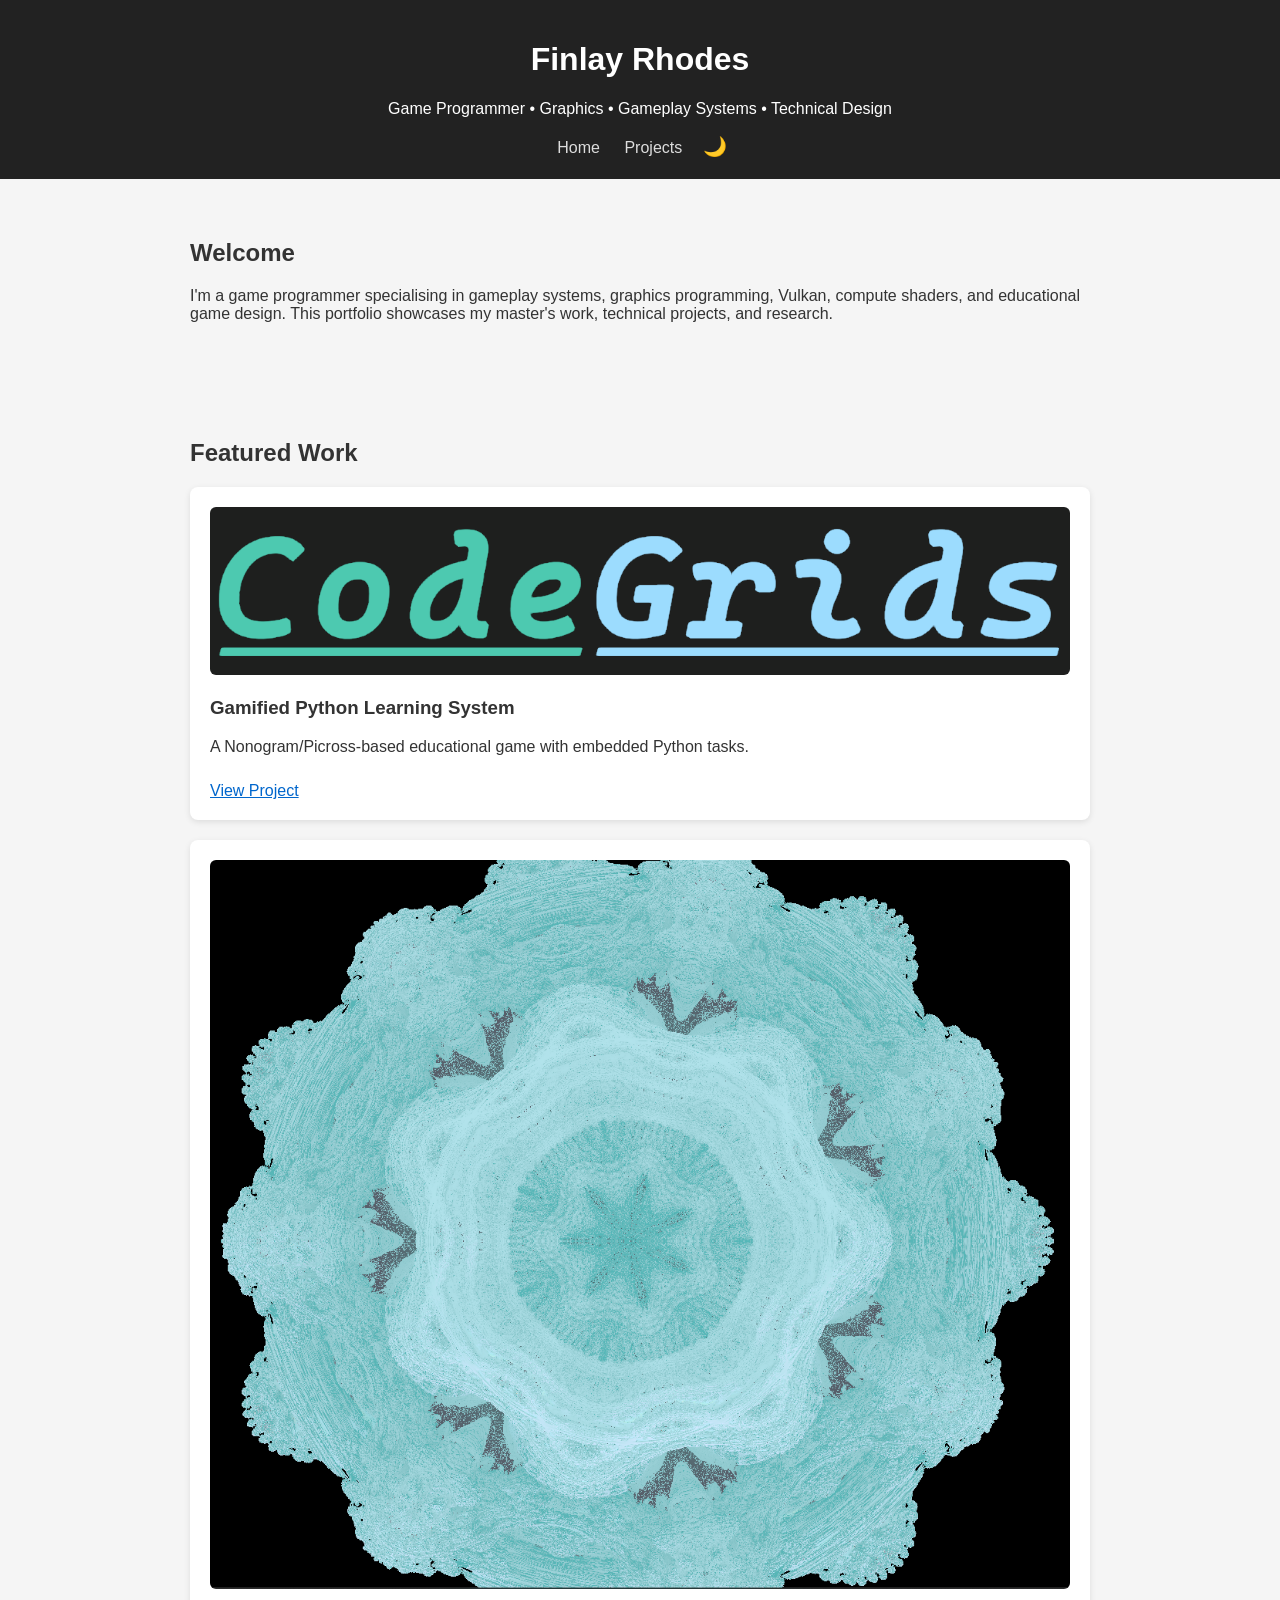
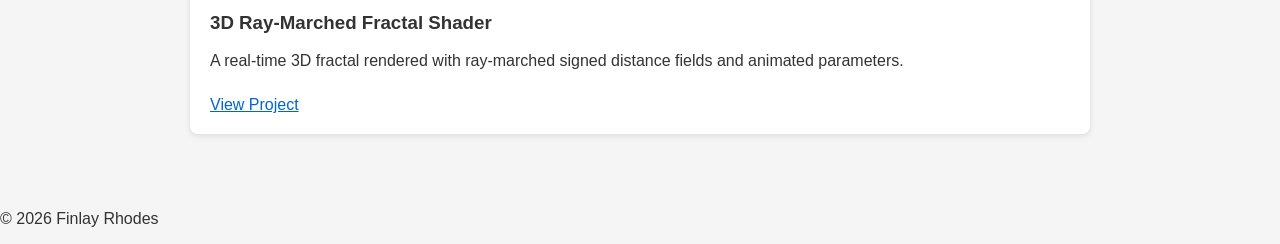
<file: index.html>
<!DOCTYPE html>
<html lang="en">
<head>
    <meta charset="UTF-8">
    <meta name="viewport" content="width=device-width, initial-scale=1.0">
    <title>Finlay Jay Rhodes | Game Programmer Portfolio</title>
    <link rel="stylesheet" href="style.css">
    <link rel="stylesheet" href="highlight.css">
    <script src="script.js" defer></script>
</head>

<body>
    <header>
        <h1>Finlay Rhodes</h1>
        <p>Game Programmer • Graphics • Gameplay Systems • Technical Design</p>

        <nav>
            <a href="index.html">Home</a>
            <a href="projects.html">Projects</a>
            <button id="theme-toggle">🌙</button>
        </nav>
    </header>

    <section class="intro">
        <h2>Welcome</h2>
        <p>
            I'm a game programmer specialising in gameplay systems, graphics programming,
            Vulkan, compute shaders, and educational game design. This portfolio showcases
            my master's work, technical projects, and research.
        </p>
    </section>

    <section class="featured">
        <h2>Featured Work</h2>

        <div class="card">
            <img src="assets/images/nonogram.png" alt="Nonogram Project">
            <h3>Gamified Python Learning System</h3>
            <p>A Nonogram/Picross-based educational game with embedded Python tasks.</p>
            <a href="nonogram-python.html">View Project</a>
        </div>

        <div class="card">
            <img src="assets/images/fractal.png" alt="Fractal Shader">
            <h3>3D Ray-Marched Fractal Shader</h3>
            <p>A real‑time 3D fractal rendered with ray‑marched signed distance fields and animated parameters.</p>
            <a href="fractal-shader.html">View Project</a>
        </div>
    </section>

    <footer>
        <p>© 2026 Finlay Rhodes</p>
    </footer>
</body>
</html>
</file>
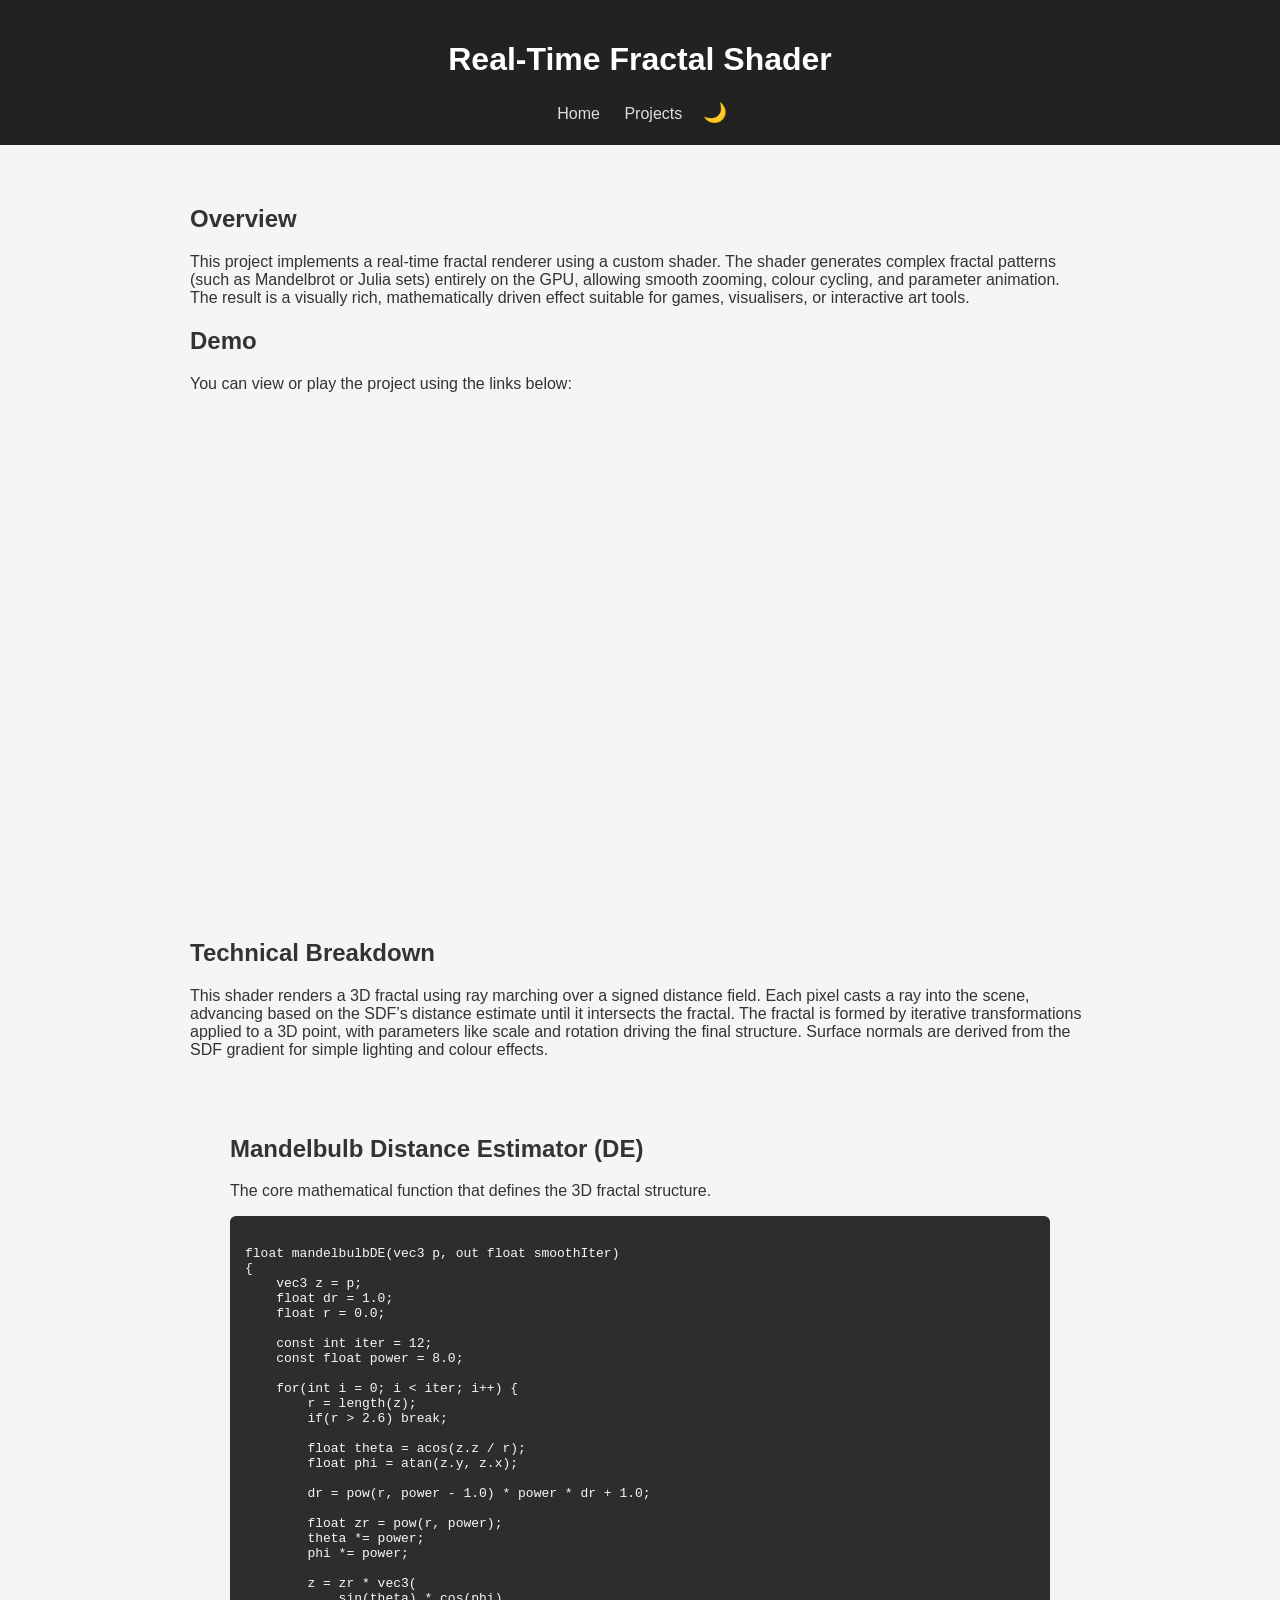
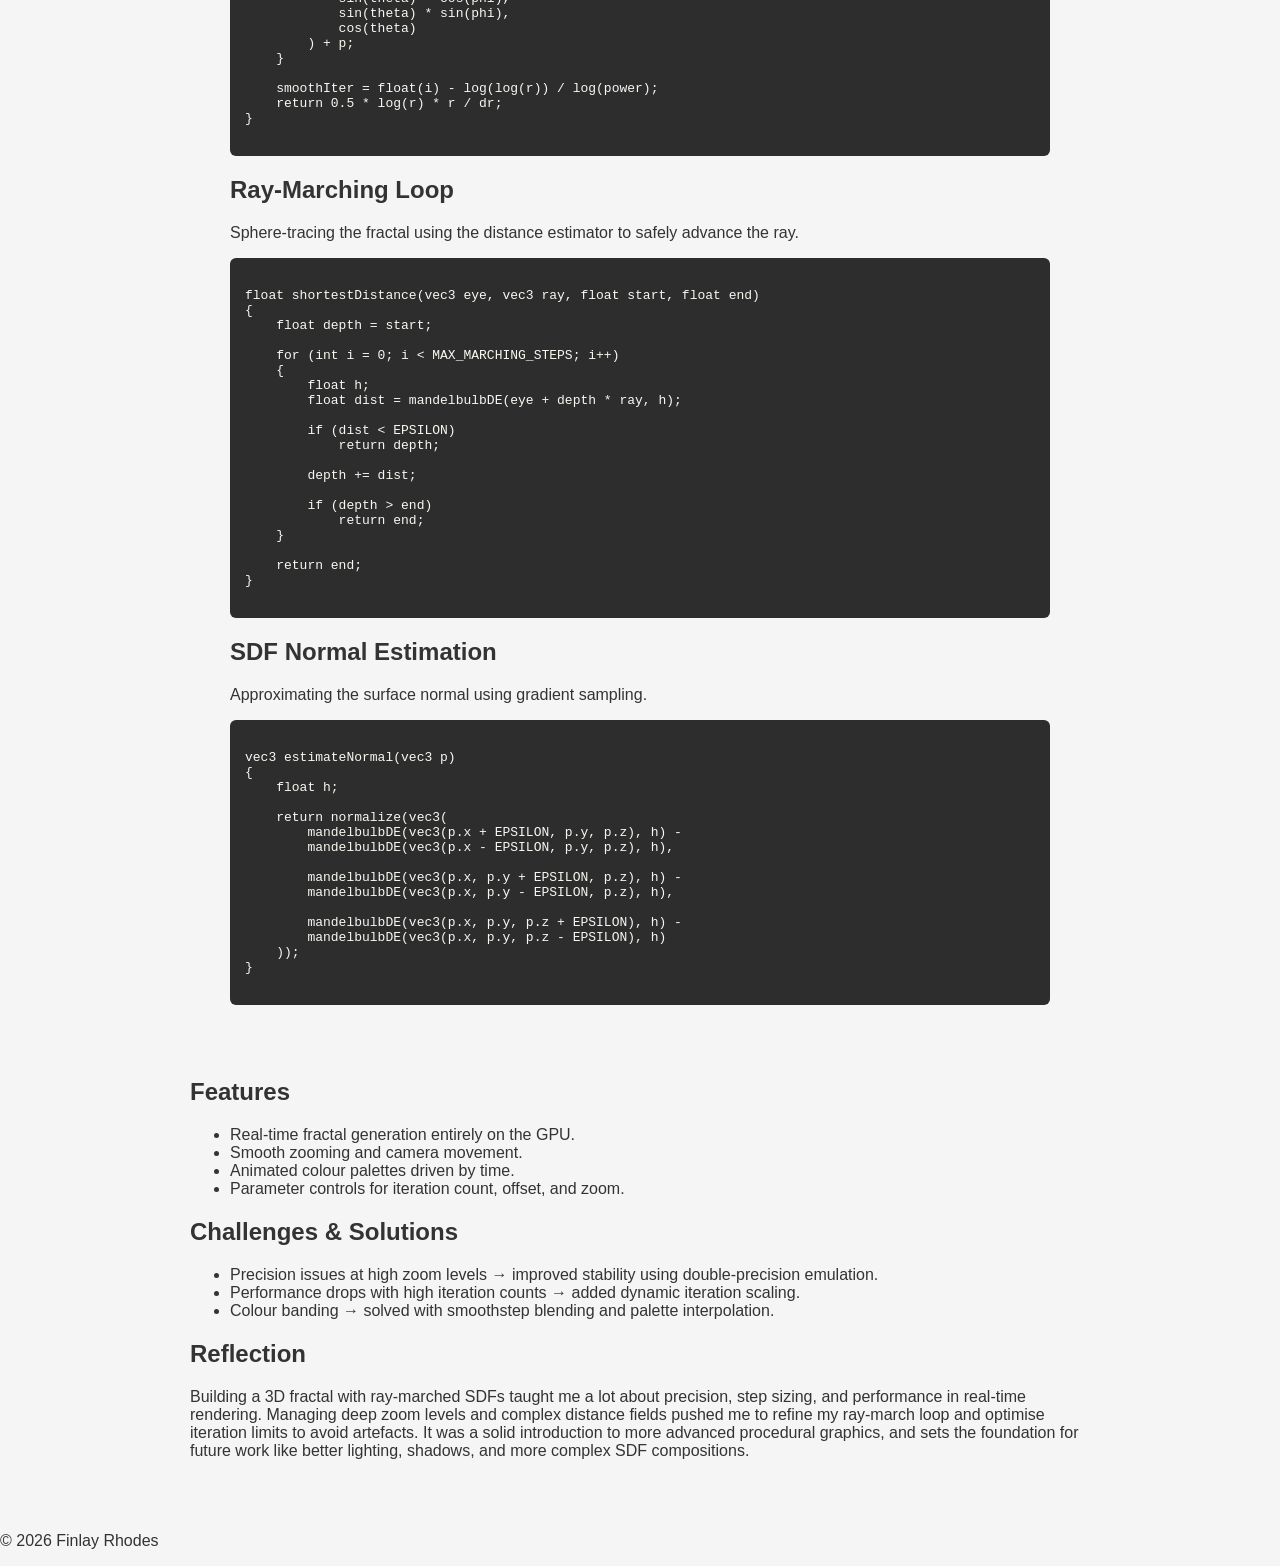
<file: fractal-shader.html>
﻿<!DOCTYPE html>
<html lang="en">
<head>
    <meta charset="UTF-8">
    <meta name="viewport" content="width=device-width, initial-scale=1.0">
    <title>Fractal Shader | Finlay-Jay</title>
    <link rel="stylesheet" href="style.css">
    <link rel="stylesheet" href="highlight.css">
    <script src="script.js" defer></script>
</head>

<body>
    <header>
        <h1>Real-Time Fractal Shader</h1>
        <nav>
            <a href="index.html">Home</a>
            <a href="projects.html">Projects</a>
            <button id="theme-toggle">🌙</button>
        </nav>
    </header>

    <section class="project">

        <h2>Overview</h2>
        <p>
            This project implements a real-time fractal renderer using a custom shader.
            The shader generates complex fractal patterns (such as Mandelbrot or Julia sets)
            entirely on the GPU, allowing smooth zooming, colour cycling, and parameter
            animation. The result is a visually rich, mathematically driven effect suitable
            for games, visualisers, or interactive art tools.
        </p>

        <h2>Demo</h2>
        <p>You can view or play the project using the links below:</p>

        <div class="embed-container">
            <iframe src="https://www.youtube.com/embed/ZQhEhE2mbCw"
                    title="Fractal Shader Demo"
                    frameborder="0"
                    allow="accelerometer; autoplay; clipboard-write; encrypted-media; gyroscope; picture-in-picture"
                    allowfullscreen>
            </iframe>
        </div>
        
        <h2>Technical Breakdown</h2>
        <p>
            This shader renders a 3D fractal using ray marching over a signed distance field. Each
            pixel casts a ray into the scene, advancing based on the SDF’s distance estimate until
            it intersects the fractal. The fractal is formed by iterative transformations applied
            to a 3D point, with parameters like scale and rotation driving the final structure.
            Surface normals are derived from the SDF gradient for simple lighting and colour
            effects.
        </p>

        <section class="project-code">

            <h2>Mandelbulb Distance Estimator (DE)</h2>
            <p>The core mathematical function that defines the 3D fractal structure.</p>

            <pre><code class="language-glsl">
float mandelbulbDE(vec3 p, out float smoothIter)
{
    vec3 z = p;
    float dr = 1.0;
    float r = 0.0;

    const int iter = 12;
    const float power = 8.0;

    for(int i = 0; i < iter; i++) {
        r = length(z);
        if(r > 2.6) break;

        float theta = acos(z.z / r);
        float phi = atan(z.y, z.x);

        dr = pow(r, power - 1.0) * power * dr + 1.0;

        float zr = pow(r, power);
        theta *= power;
        phi *= power;

        z = zr * vec3(
            sin(theta) * cos(phi),
            sin(theta) * sin(phi),
            cos(theta)
        ) + p;
    }

    smoothIter = float(i) - log(log(r)) / log(power);
    return 0.5 * log(r) * r / dr;
}
    </code></pre>


            <h2>Ray‑Marching Loop</h2>
            <p>Sphere‑tracing the fractal using the distance estimator to safely advance the ray.</p>

            <pre><code class="language-glsl">
float shortestDistance(vec3 eye, vec3 ray, float start, float end)
{
    float depth = start;

    for (int i = 0; i < MAX_MARCHING_STEPS; i++)
    {
        float h;
        float dist = mandelbulbDE(eye + depth * ray, h);

        if (dist < EPSILON)
            return depth;

        depth += dist;

        if (depth > end)
            return end;
    }

    return end;
}
    </code></pre>


            <h2>SDF Normal Estimation</h2>
            <p>Approximating the surface normal using gradient sampling.</p>

            <pre><code class="language-glsl">
vec3 estimateNormal(vec3 p)
{
    float h;

    return normalize(vec3(
        mandelbulbDE(vec3(p.x + EPSILON, p.y, p.z), h) -
        mandelbulbDE(vec3(p.x - EPSILON, p.y, p.z), h),

        mandelbulbDE(vec3(p.x, p.y + EPSILON, p.z), h) -
        mandelbulbDE(vec3(p.x, p.y - EPSILON, p.z), h),

        mandelbulbDE(vec3(p.x, p.y, p.z + EPSILON), h) -
        mandelbulbDE(vec3(p.x, p.y, p.z - EPSILON), h)
    ));
}
    </code></pre>

        </section>

        <h2>Features</h2>
        <ul>
            <li>Real-time fractal generation entirely on the GPU.</li>
            <li>Smooth zooming and camera movement.</li>
            <li>Animated colour palettes driven by time.</li>
            <li>Parameter controls for iteration count, offset, and zoom.</li>
        </ul>

        <h2>Challenges & Solutions</h2>
        <ul>
            <li>Precision issues at high zoom levels → improved stability using double-precision emulation.</li>
            <li>Performance drops with high iteration counts → added dynamic iteration scaling.</li>
            <li>Colour banding → solved with smoothstep blending and palette interpolation.</li>
        </ul>

        <h2>Reflection</h2>
        <p>
            Building a 3D fractal with ray‑marched SDFs taught me a lot about precision, step
            sizing, and performance in real‑time rendering. Managing deep zoom levels and complex
            distance fields pushed me to refine my ray‑march loop and optimise iteration limits to
            avoid artefacts. It was a solid introduction to more advanced procedural graphics, and
            sets the foundation for future work like better lighting, shadows, and more complex SDF
            compositions.
        </p>

    </section>

    <footer>
        <p>© 2026 Finlay Rhodes</p>
    </footer>
</body>
</html>
</file>
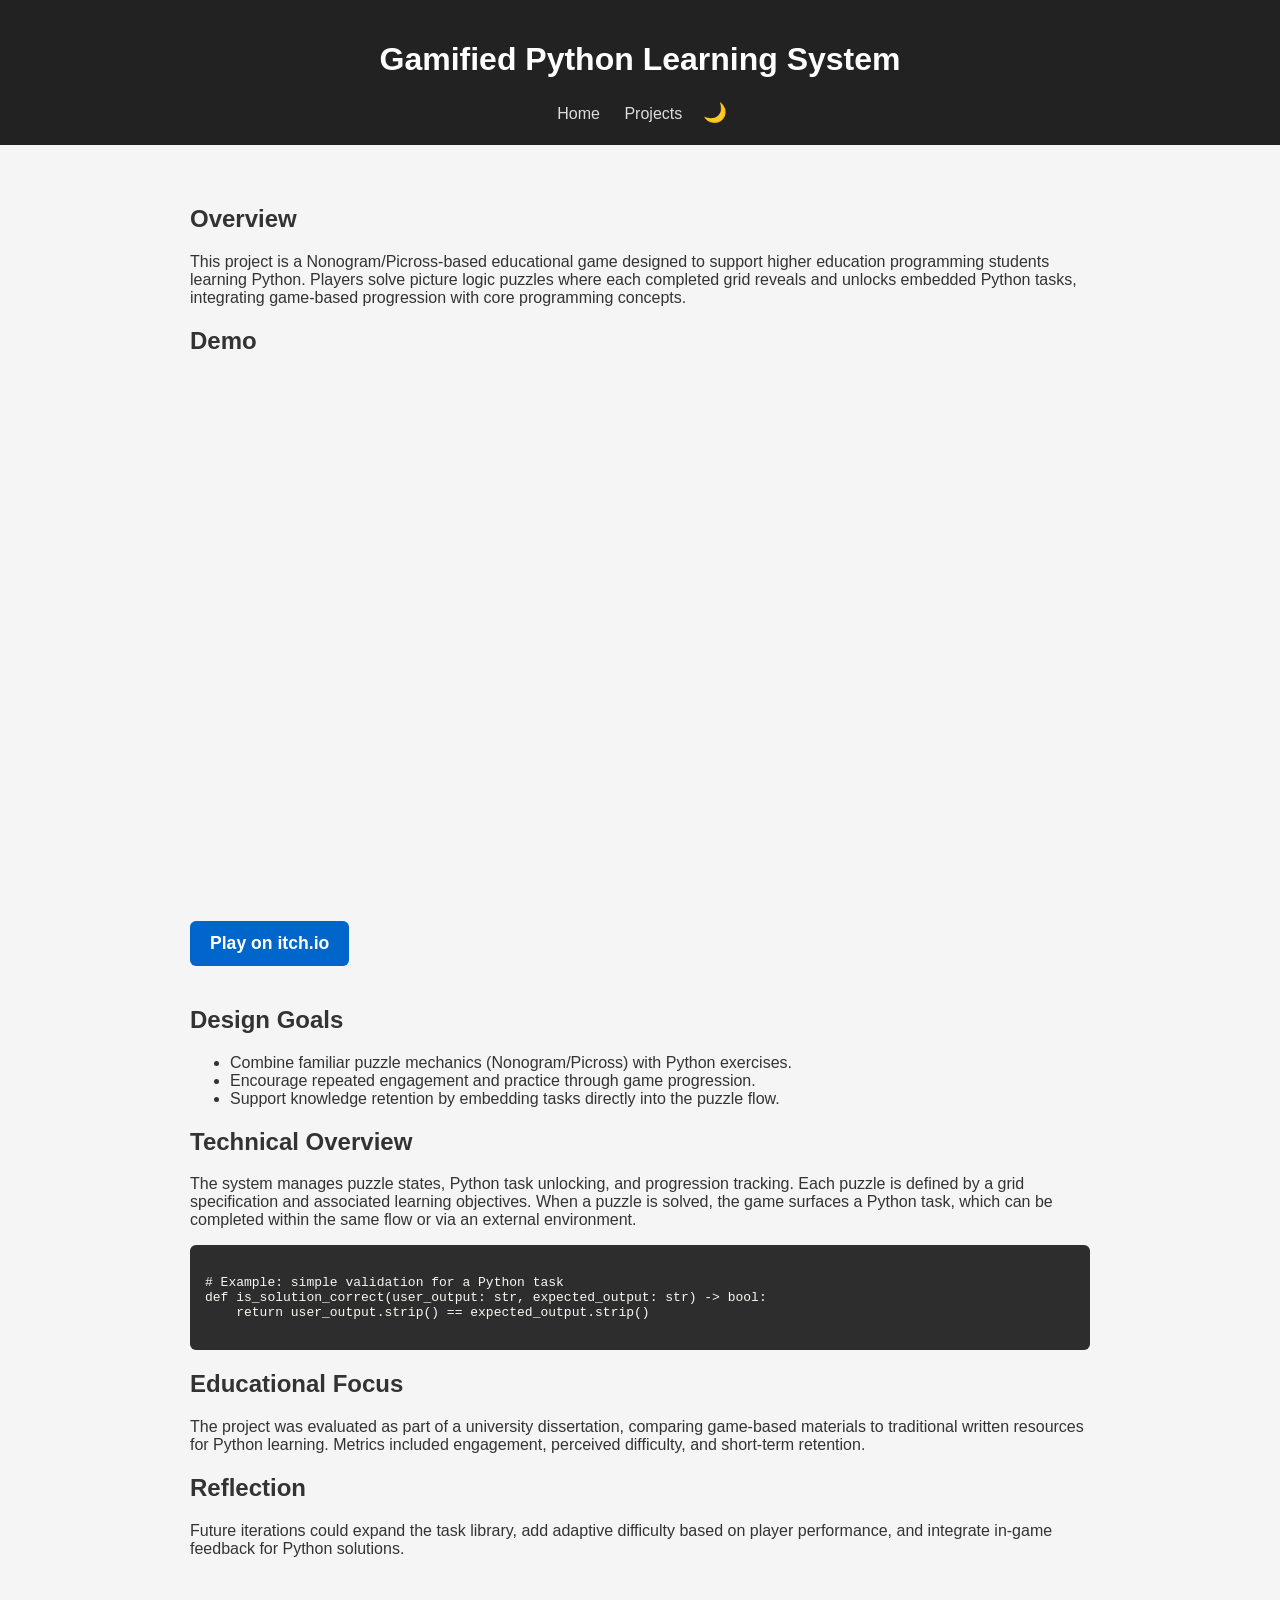
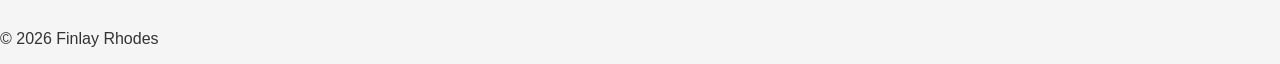
<file: nonogram-python.html>
﻿<!DOCTYPE html>
<html lang="en">
<head>
    <meta charset="UTF-8">
    <meta name="viewport" content="width=device-width, initial-scale=1.0">
    <title>Gamified Python Learning System | Finlay Jay Rhodes</title>
    <link rel="stylesheet" href="style.css">
    <link rel="stylesheet" href="highlight.css">
    <script src="script.js" defer></script>
</head>

<body>
    <header>
        <h1>Gamified Python Learning System</h1>
        <nav>
            <a href="index.html">Home</a>
            <a href="projects.html">Projects</a>
            <button id="theme-toggle">🌙</button>
        </nav>
    </header>

    <section class="project">

        <h2>Overview</h2>
        <p>
            This project is a Nonogram/Picross-based educational game designed to support
            higher education programming students learning Python. Players solve picture
            logic puzzles where each completed grid reveals and unlocks embedded Python
            tasks, integrating game-based progression with core programming concepts.
        </p>

        <h2>Demo</h2>
        <div class="embed-container">
            <iframe src="https://www.youtube.com/embed/5ywM8_k-xCM"
                    title="Gamified Python Learning System Demo"
                    frameborder="0"
                    allow="accelerometer; autoplay; clipboard-write; encrypted-media; gyroscope; picture-in-picture"
                    allowfullscreen>
            </iframe>
        </div>

        <p>
            <a class="cta-link" href="https://rhodesf.itch.io/codegrids" target="_blank">
                Play on itch.io
            </a>
        </p>

        <h2>Design Goals</h2>
        <ul>
            <li>Combine familiar puzzle mechanics (Nonogram/Picross) with Python exercises.</li>
            <li>Encourage repeated engagement and practice through game progression.</li>
            <li>Support knowledge retention by embedding tasks directly into the puzzle flow.</li>
        </ul>

        <h2>Technical Overview</h2>
        <p>
            The system manages puzzle states, Python task unlocking, and progression tracking.
            Each puzzle is defined by a grid specification and associated learning objectives.
            When a puzzle is solved, the game surfaces a Python task, which can be completed
            within the same flow or via an external environment.
        </p>

        <pre><code class="language-python">
# Example: simple validation for a Python task
def is_solution_correct(user_output: str, expected_output: str) -> bool:
    return user_output.strip() == expected_output.strip()
        </code></pre>

        <h2>Educational Focus</h2>
        <p>
            The project was evaluated as part of a university dissertation, comparing
            game-based materials to traditional written resources for Python learning.
            Metrics included engagement, perceived difficulty, and short-term retention.
        </p>

        <h2>Reflection</h2>
        <p>
            Future iterations could expand the task library, add adaptive difficulty based
            on player performance, and integrate in-game feedback for Python solutions.
        </p>

    </section>

    <footer>
        <p>© 2026 Finlay Rhodes</p>
    </footer>
</body>
</html>
</file>
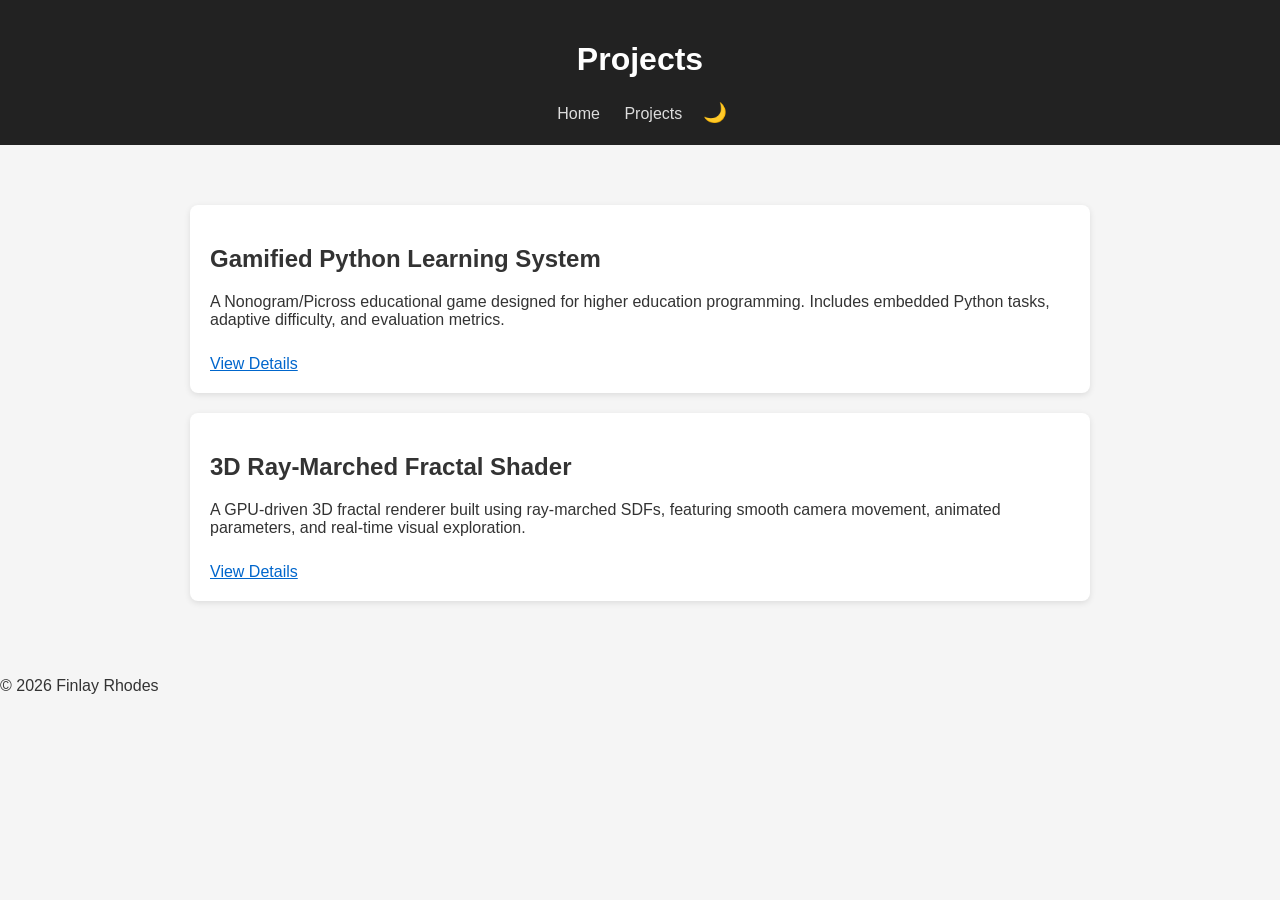
<file: projects.html>
<!DOCTYPE html>
<html lang="en">
<head>
    <meta charset="UTF-8">
    <meta name="viewport" content="width=device-width, initial-scale=1.0">
    <title>Projects | Finlay Jay Rhodes</title>
    <link rel="stylesheet" href="style.css">
    <script src="script.js" defer></script>
</head>

<body>
    <header>
        <h1>Projects</h1>
        <nav>
            <a href="index.html">Home</a>
            <a href="projects.html">Projects</a>
            <button id="theme-toggle">🌙</button>
        </nav>
    </header>

    <section class="project-list">

        <div class="card">
            <h2>Gamified Python Learning System</h2>
            <p>
                A Nonogram/Picross educational game designed for higher education programming.
                Includes embedded Python tasks, adaptive difficulty, and evaluation metrics.
            </p>
            <a href="nonogram-python.html">View Details</a>
        </div>

        <div class="card">
            <h2>3D Ray‑Marched Fractal Shader</h2>
            <p>
                A GPU‑driven 3D fractal renderer built using ray‑marched SDFs, 
                featuring smooth camera movement, animated parameters, and real‑time visual exploration.
            </p>
            <a href="fractal-shader.html">View Details</a>
        </div>

    </section>

    <footer>
        <p>© 2026 Finlay Rhodes</p>
    </footer>
</body>
</html>
</file>
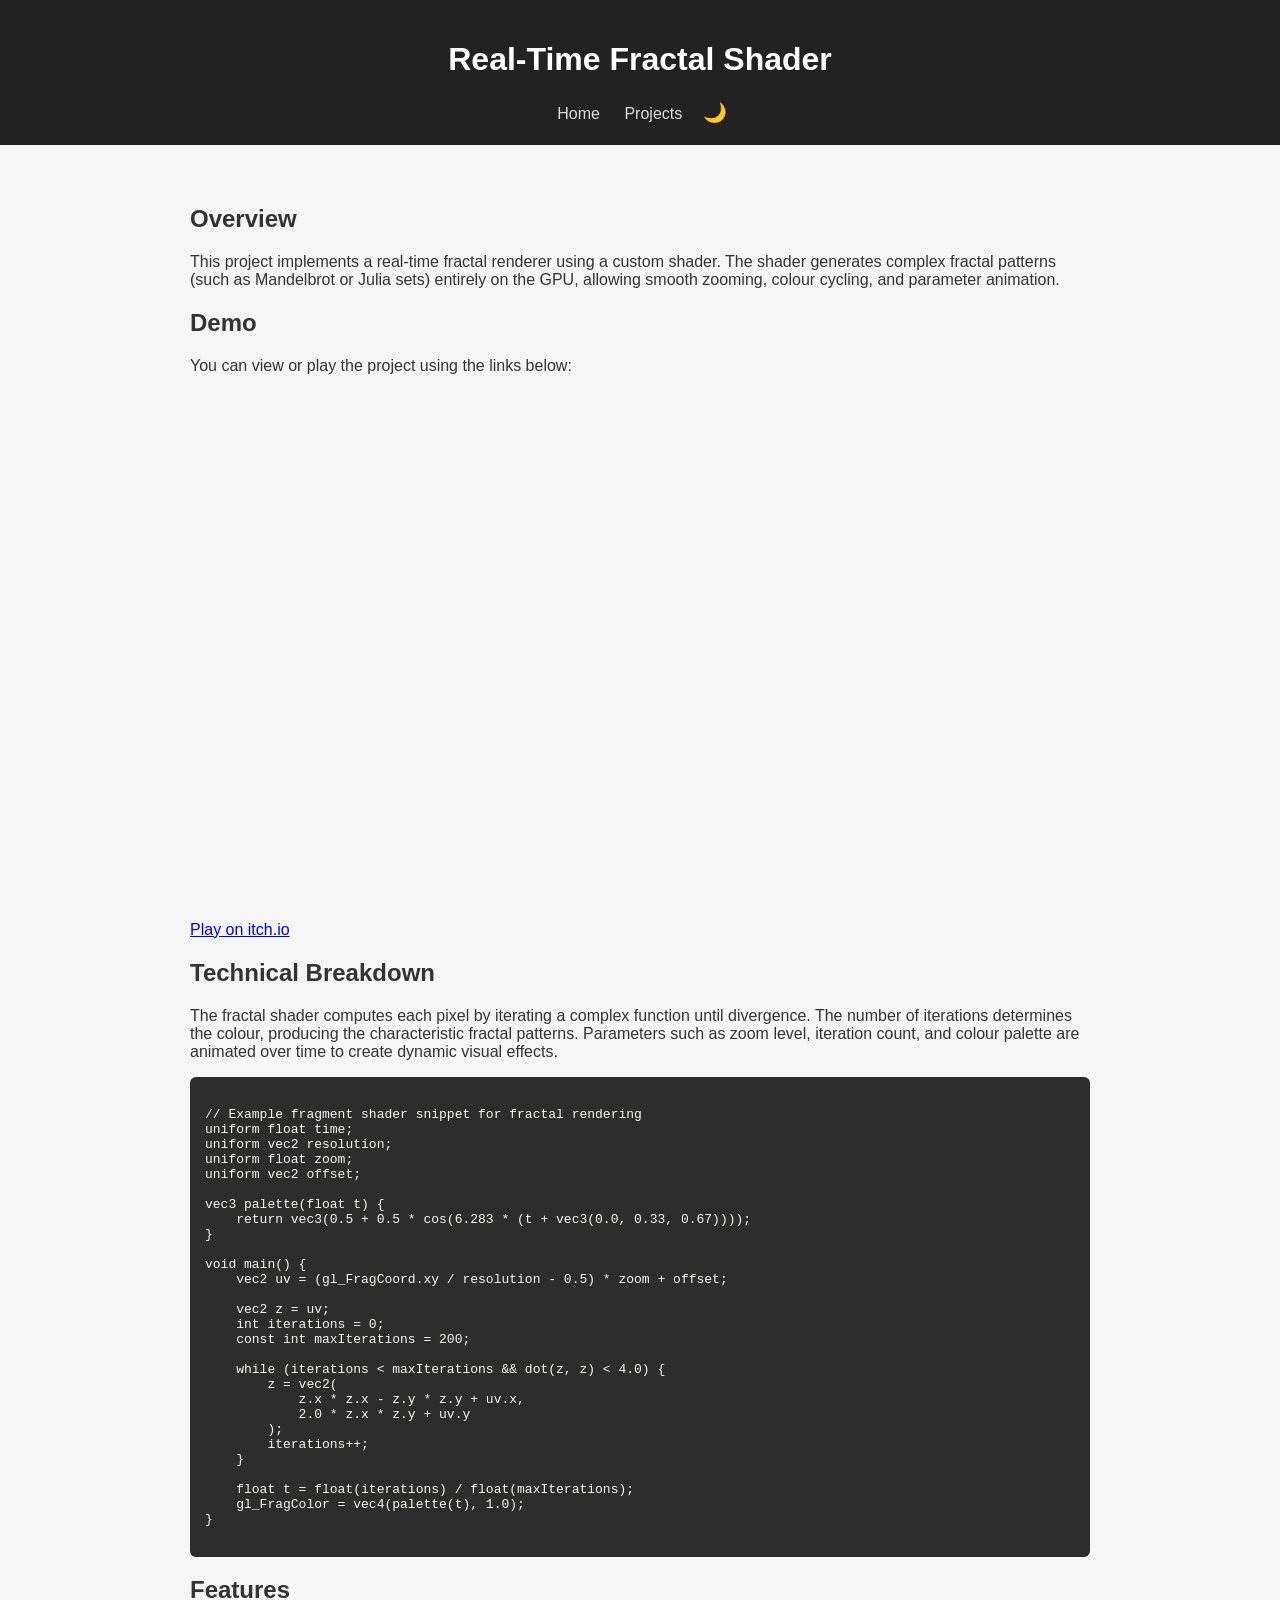
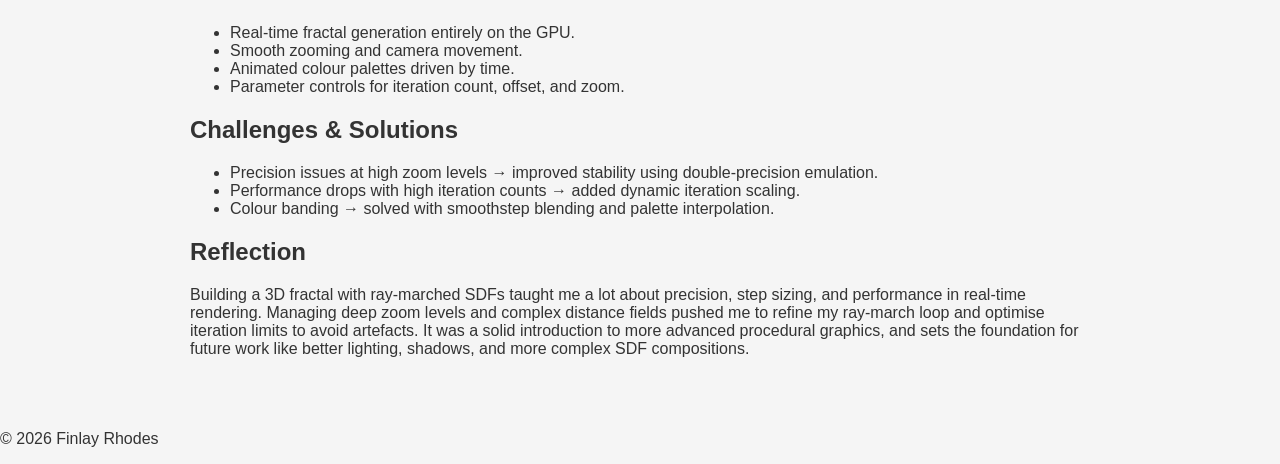
<file: vulkan-pixelation.html>
﻿<!DOCTYPE html>
<html lang="en">
<head>
    <meta charset="UTF-8">
    <meta name="viewport" content="width=device-width, initial-scale=1.0">
    <title>Fractal Shader | Finlay-Jay</title>
    <link rel="stylesheet" href="style.css">
    <link rel="stylesheet" href="highlight.css">
    <script src="script.js" defer></script>
</head>

<body>
    <header>
        <h1>Real-Time Fractal Shader</h1>
        <nav>
            <a href="index.html">Home</a>
            <a href="projects.html">Projects</a>
            <button id="theme-toggle">🌙</button>
        </nav>
    </header>

    <section class="project">

        <h2>Overview</h2>
        <p>
            This project implements a real-time fractal renderer using a custom shader.
            The shader generates complex fractal patterns (such as Mandelbrot or Julia sets)
            entirely on the GPU, allowing smooth zooming, colour cycling, and parameter
            animation.
        </p>

        <h2>Demo</h2>
        <p>You can view or play the project using the links below:</p>

        <!-- Replace the src with your actual YouTube URL -->
        <div class="embed-container">
            <iframe src="https://www.youtube.com/embed/YOUR_VIDEO_ID"
                    title="Fractal Shader Demo"
                    frameborder="0"
                    allow="accelerometer; autoplay; clipboard-write; encrypted-media; gyroscope; picture-in-picture"
                    allowfullscreen>
            </iframe>
        </div>

        <!-- Replace with your actual itch.io URL -->
        <p>
            <a href="https://your-itch-username.itch.io/your-fractal-shader" target="_blank">
                Play on itch.io
            </a>
        </p>

        <h2>Technical Breakdown</h2>
        <p>
            The fractal shader computes each pixel by iterating a complex function until
            divergence. The number of iterations determines the colour, producing the
            characteristic fractal patterns. Parameters such as zoom level, iteration count,
            and colour palette are animated over time to create dynamic visual effects.
        </p>

        <pre><code class="language-glsl">
// Example fragment shader snippet for fractal rendering
uniform float time;
uniform vec2 resolution;
uniform float zoom;
uniform vec2 offset;

vec3 palette(float t) {
    return vec3(0.5 + 0.5 * cos(6.283 * (t + vec3(0.0, 0.33, 0.67))));
}

void main() {
    vec2 uv = (gl_FragCoord.xy / resolution - 0.5) * zoom + offset;

    vec2 z = uv;
    int iterations = 0;
    const int maxIterations = 200;

    while (iterations < maxIterations && dot(z, z) < 4.0) {
        z = vec2(
            z.x * z.x - z.y * z.y + uv.x,
            2.0 * z.x * z.y + uv.y
        );
        iterations++;
    }

    float t = float(iterations) / float(maxIterations);
    gl_FragColor = vec4(palette(t), 1.0);
}
        </code></pre>

        <h2>Features</h2>
        <ul>
            <li>Real-time fractal generation entirely on the GPU.</li>
            <li>Smooth zooming and camera movement.</li>
            <li>Animated colour palettes driven by time.</li>
            <li>Parameter controls for iteration count, offset, and zoom.</li>
        </ul>

        <h2>Challenges & Solutions</h2>
        <ul>
            <li>Precision issues at high zoom levels → improved stability using double-precision emulation.</li>
            <li>Performance drops with high iteration counts → added dynamic iteration scaling.</li>
            <li>Colour banding → solved with smoothstep blending and palette interpolation.</li>
        </ul>

        <h2>Reflection</h2>
        <p>
            Building a 3D fractal with ray‑marched SDFs taught me a lot about precision, step
            sizing, and performance in real‑time rendering. Managing deep zoom levels and complex
            distance fields pushed me to refine my ray‑march loop and optimise iteration limits to
            avoid artefacts. It was a solid introduction to more advanced procedural graphics, and
            sets the foundation for future work like better lighting, shadows, and more complex SDF
            compositions.
        </p>

    </section>

    <footer>
        <p>© 2026 Finlay Rhodes</p>
    </footer>
</body>
</html>
</file>
<file: style.css>
/* Prevent flash of wrong theme */
body {
    visibility: hidden;
}

/* Smooth theme transitions */
body.theme-ready {
    visibility: visible;
    transition: background 0.3s ease, color 0.3s ease;
}

/* Smooth theme transitions */
body {
    transition: background-color 0.3s ease, color 0.3s ease;
}

.card {
    transition: background-color 0.3s ease, color 0.3s ease;
}

body.theme-ready{
    animation: fadeIn 0.3s ease;
}

@keyframes fadeIn {
    from { opacity: 0; }
    to { opacity: 1; }
}

.embed-container {
    position: relative;
    padding-bottom: 56.25%; /* 16:9 */
    height: 0;
    overflow: hidden;
    max-width: 900px;
    margin: 20px 0;
}

.cta-link {
    display: inline-block;
    margin: 20px 0;
    padding: 12px 20px;
    font-size: 1.1rem;
    font-weight: 600;
    text-align: center;
    border-radius: 6px;
    text-decoration: none;
    transition: background 0.2s ease, color 0.2s ease;
}

/* Light mode */
body:not(.dark) .cta-link {
    background: #0066cc;
    color: white;
}

/* Dark mode */
body.dark .cta-link {
    background: #4ea3ff;
    color: #000;
}

/* Hover effect */
.cta-link:hover {
    opacity: 0.85;
}


.embed-container iframe {
    position: absolute;
    top: 0;
    left: 0;
    width: 100%;
    height: 100%;
}


:root {
    --bg: #f5f5f5;
    --text: #333;
    --card: white;
    --accent: #0066cc;
}

body.dark {
    --bg: #121212;
    --text: #e0e0e0;
    --card: #1e1e1e;
    --accent: #4ea3ff;
}


body {
    font-family: Arial, sans-serif;
    margin: 0;
    background: var(--bg);
    color: var(--text);
    transition: background 0.3s, color 0.3s;
}

header {
    background: #222;
    color: white;
    padding: 20px;
    text-align: center;
}

nav a {
    color: #ddd;
    margin: 0 10px;
    text-decoration: none;
}

    nav a:hover {
        color: white;
    }

#theme-toggle {
    background: none;
    border: none;
    color: white;
    font-size: 1.2rem;
    cursor: pointer;
}

section {
    padding: 40px;
    max-width: 900px;
    margin: auto;
}

.card {
    background: var(--card);
    padding: 20px;
    margin: 20px 0;
    border-radius: 8px;
    box-shadow: 0 2px 6px rgba(0,0,0,0.1);
}

.card img {
    width: 100%;
    border-radius: 6px;
}

.card a {
    display: inline-block;
    margin-top: 10px;
    color: var(--accent);
}
</file>
<file: highlight.css>
﻿pre {
    background: #2d2d2d;
    color: #f8f8f2;
    padding: 15px;
    border-radius: 6px;
    overflow-x: auto;
}
</file>
